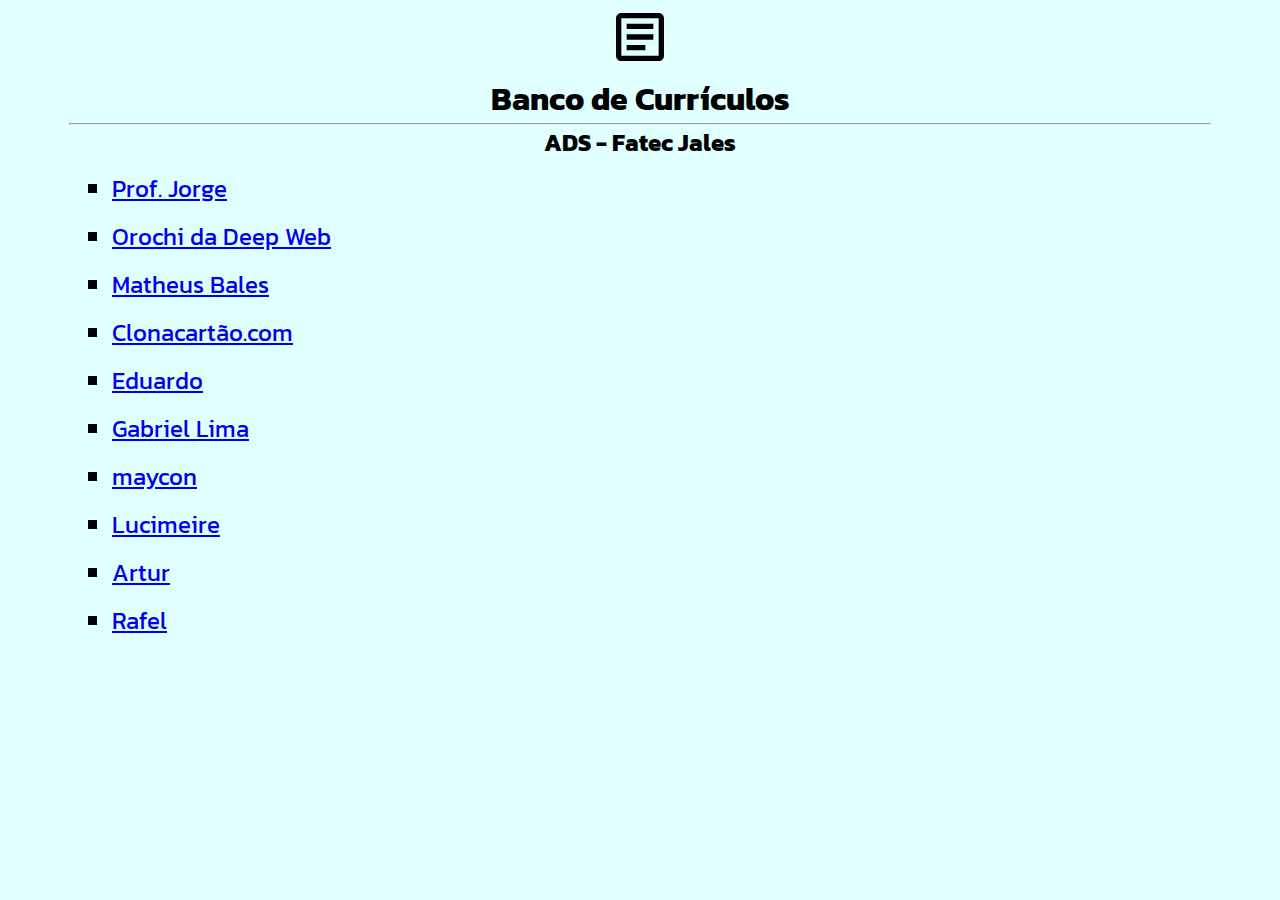
<file: index.html>
<!DOCTYPE html>
<html lang="pt-br">
  <head>
    <meta charset="UTF-8" />
    <meta name="viewport" content="width=device-width, initial-scale=1.0" />
    <title>Banco de Currículos</title>
    <link rel="stylesheet" href="style.css" />
  </head>
  <body>
    <div id="container">
      <header>
        <img id="logo" src="icons/article_black_24dp.svg" alt="" />
        <h1>Banco de Currículos</h1>
        <hr />
        <h2>ADS - Fatec Jales</h2>
      </header>
      <main>
        <ul>
          <li><a href="jorge/index.html">Prof. Jorge</a></li>                 
          <li><a href="OrochidaDeepWeb/img.jpg">Orochi da Deep Web</a></li>                
          <li><a href="matheusBales/index.html">Matheus Bales</a></li>
          <li><a href="https://www.google.com/url?sa=i&url=https%3A%2F%2Fwww.goodhousekeeping.com%2Flife%2Fpets%2Fg4531%2Fcutest-dog-breeds%2F&psig=AOvVaw2ahHbYJNuNauPxH9wHrzU4&ust=1693999488861000&source=images&cd=vfe&opi=89978449&ved=0CBAQjRxqFwoTCJjv94euk4EDFQAAAAAdAAAAABAE">Clonacartão.com</a></li>
          <li><a href="eduardo/cv_antigo.pdf">Eduardo</a></li>
          <li><a href="gabriel_lima/cvgab.pdf">Gabriel Lima</a></li>
          <li><a href="maycon/cv.pdf">maycon</a></li>
          <li><a href="lucimeire/index.html">Lucimeire</a></li>
          <li><a href="artur/cv.pdf">Artur</a></li>
          <li><a href="rafael/index.html">Rafel</a></li>
          <!-- add link to your curriculum here! -->
        </ul>
      </main>
    </div>
  </body>
</html>
</file>
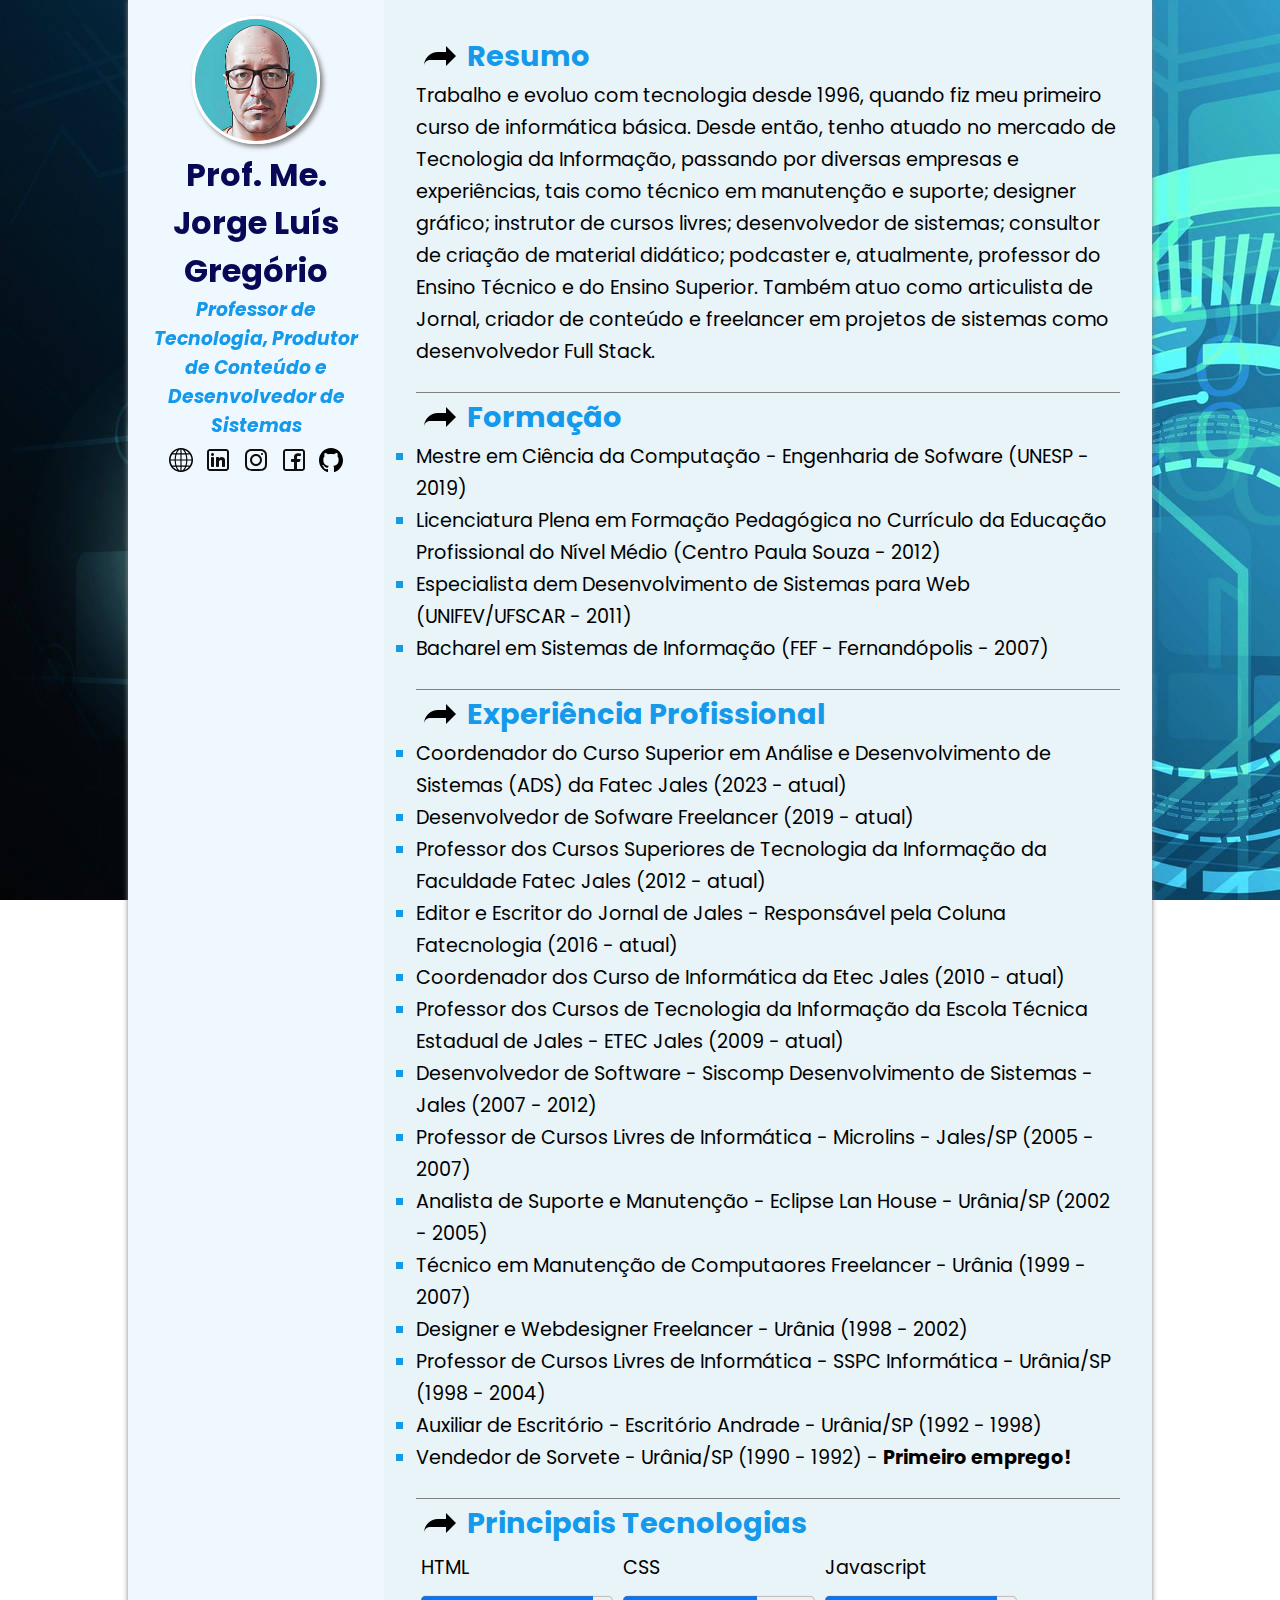
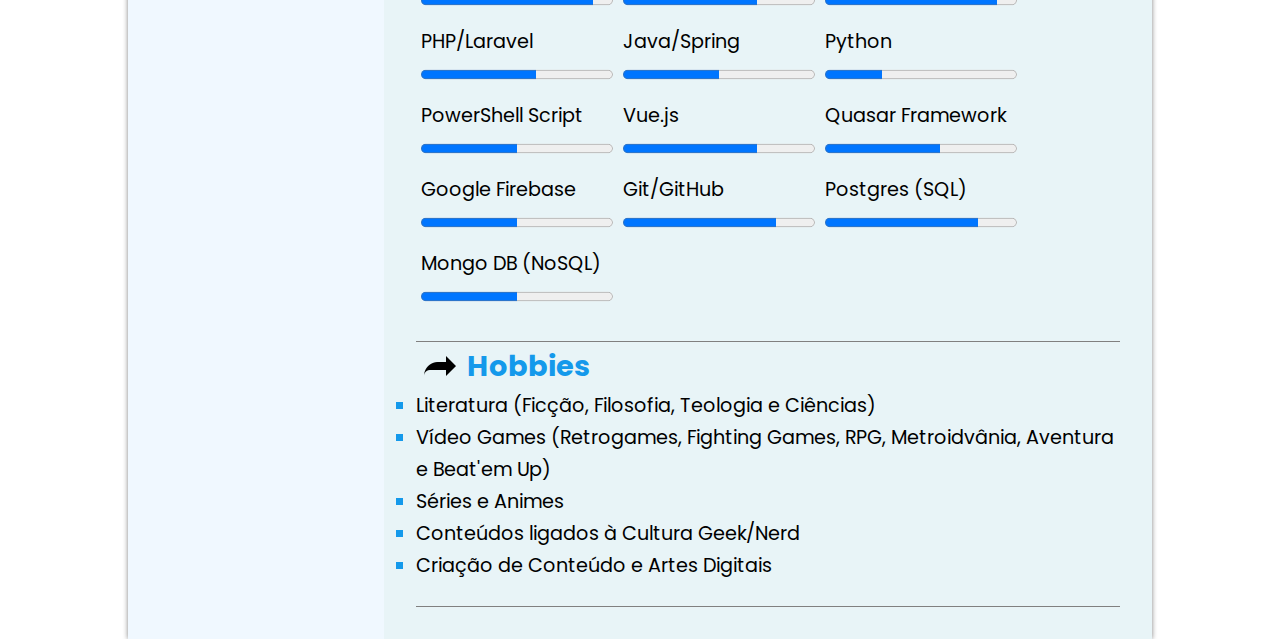
<file: jorge/index.html>
<!DOCTYPE html>
<html lang="pt-br">
  <head>
    <meta charset="UTF-8" />
    <meta name="viewport" content="width=device-width, initial-scale=1.0" />
    <title>Currículo Prof. Jorge</title>
    <link rel="stylesheet" href="style.css" />
  </head>
  <body>
    <div id="social">
      <p>Prof. Me. Jorge Luís Gregório</p>
      <a href="https://www.jlgregorio.com.br" target="_blank"
        ><img src="icons/site.svg"
      /></a>
      <a href="https://www.linkedin.com/in/jlgregorio"
        ><img src="icons/linkedin.svg"
      /></a>
      <a href="https://www.instagram.com/prof.jlgregorio" target="_blank"
        ><img src="icons/instagram.svg"
      /></a>
      <a href="https://www.facebook.com/prof.jlgregorio" target="_blank"
        ><img src="icons/facebook.svg"
      /></a>
      <a href="https://github.com/prof-jlgregorio" target="_blank"
        ><img src="icons/github.svg"
      /></a>
    </div>
    <div id="container">
      <header id="contact">
        <div id="basic-info">
          <img id="photo" src="img/prof_jorge.jpg" alt="" />
          <h1>Prof. Me. Jorge Luís Gregório</h1>
          <h3>
            Professor de Tecnologia, Produtor de Conteúdo e Desenvolvedor de
            Sistemas
          </h3>
          <div id="contact-social">
            <a href="https://www.jlgregorio.com.br" target="_blank"
              ><img src="icons/site.svg"
            /></a>
            <a href="https://www.linkedin.com/in/jlgregorio"
              ><img src="icons/linkedin.svg"
            /></a>
            <a href="https://www.instagram.com/prof.jlgregorio" target="_blank"
              ><img src="icons/instagram.svg"
            /></a>
            <a href="https://www.facebook.com/prof.jlgregorio" target="_blank"
              ><img src="icons/facebook.svg"
            /></a>
            <a href="https://github.com/prof-jlgregorio" target="_blank"
              ><img src="icons/github.svg"
            /></a>
          </div>
        </div>
      </header>
      <main id="info">
        <div id="resume">
          <h2  class="arrow">Resumo</h2>
          <p>Trabalho e evoluo com tecnologia desde 1996, quando fiz meu primeiro curso de informática básica. Desde então, tenho atuado no mercado de Tecnologia da Informação, passando por diversas empresas e experiências, tais como técnico em manutenção e suporte; designer gráfico; instrutor de cursos livres; desenvolvedor de sistemas; consultor de criação de material didático; podcaster e, atualmente, professor do Ensino Técnico e do Ensino Superior. Também atuo como articulista de Jornal, criador de conteúdo e freelancer em projetos de sistemas como desenvolvedor Full Stack.</p>
        </div>
        <div id="formation" >
          <h2 class="arrow">Formação</h2>
          <ul>
            <li>
              Mestre em Ciência da Computação - Engenharia de Sofware (UNESP -
              2019)
            </li>
            <li>
              Licenciatura Plena em Formação Pedagógica no Currículo da Educação
              Profissional do Nível Médio (Centro Paula Souza - 2012)
            </li>
            <li>
              Especialista dem Desenvolvimento de Sistemas para Web
              (UNIFEV/UFSCAR - 2011)
            </li>
            <li>
              Bacharel em Sistemas de Informação (FEF - Fernandópolis - 2007)
            </li>
          </ul>
        </div>
        <div id="experience">
          <h2  class="arrow">Experiência Profissional</h2>
          <ul>
            <li>
              Coordenador do Curso Superior em Análise e Desenvolvimento de
              Sistemas (ADS) da Fatec Jales (2023 - atual)
            </li>
            <li>Desenvolvedor de Sofware Freelancer (2019 - atual)</li>
            <li>
              Professor dos Cursos Superiores de Tecnologia da Informação da
              Faculdade Fatec Jales (2012 - atual)
            </li>
            <li>
              Editor e Escritor do Jornal de Jales - Responsável pela Coluna
              Fatecnologia (2016 - atual)
            </li>
            <li>
              Coordenador dos Curso de Informática da Etec Jales (2010 - atual)
            </li>
            <li>
              Professor dos Cursos de Tecnologia da Informação da Escola Técnica
              Estadual de Jales - ETEC Jales (2009 - atual)
            </li>
            <li>
              Desenvolvedor de Software - Siscomp Desenvolvimento de Sistemas -
              Jales (2007 - 2012)
            </li>
            <li>
              Professor de Cursos Livres de Informática - Microlins - Jales/SP
              (2005 - 2007)
            </li>
            <li>
              Analista de Suporte e Manutenção - Eclipse Lan House - Urânia/SP
              (2002 - 2005)
            </li>
            <li>
              Técnico em Manutenção de Computaores Freelancer - Urânia (1999 -
              2007)
            </li>
            <li>Designer e Webdesigner Freelancer - Urânia (1998 - 2002)</li>
            <li>
              Professor de Cursos Livres de Informática - SSPC Informática -
              Urânia/SP (1998 - 2004)
            </li>
            <li>
              Auxiliar de Escritório - Escritório Andrade - Urânia/SP (1992 -
              1998)
            </li>
            <li>
              Vendedor de Sorvete - Urânia/SP (1990 - 1992) -
              <strong>Primeiro emprego!</strong>
            </li>
          </ul>
        </div>
        <div id="technologies">
          <h2  class="arrow">Principais Tecnologias</h2>
          <div class="content">
            <div>
              <p>HTML</p>
              <progress max="10" value="9"></progress>
            </div>
            <div>
              <p>CSS</p>
              <progress max="10" value="7"></progress>
            </div>
            <div>
              <p>Javascript</p>
              <progress max="10" value="9"></progress>
            </div>
            <div>
              <p>PHP/Laravel</p>
              <progress max="10" value="6"></progress>
            </div>
            <div>
              <p>Java/Spring</p>
              <progress max="10" value="5"></progress>
            </div>
            <div>
              <p>Python</p>
              <progress max="10" value="3"></progress>
            </div>
            <div>
              <p>PowerShell Script</p>
              <progress max="10" value="5"></progress>
            </div>
            <div>
              <p>Vue.js</p>
              <progress max="10" value="7"></progress>
            </div>
            <div>
              <p>Quasar Framework</p>
              <progress max="10" value="6"></progress>
            </div>
            <div>
              <p>Google Firebase</p>
              <progress max="10" value="5"></progress>
            </div>
            <div>
              <p>Git/GitHub</p>
              <progress max="10" value="8"></progress>
            </div>
            <div>
              <p>Postgres (SQL)</p>
              <progress max="10" value="8"></progress>
            </div>
            <div>
              <p>Mongo DB (NoSQL)</p>
              <progress max="10" value="5"></progress>
            </div>
          </div>
        </div>
        <div id="hobbies">
          <h2  class="arrow">Hobbies</h2>
          <ul>
            <li>Literatura (Ficção, Filosofia, Teologia e Ciências)</li>
            <li>
              Vídeo Games (Retrogames, Fighting Games, RPG, Metroidvânia,
              Aventura e Beat'em Up)
            </li>
            <li>Séries e Animes</li>
            <li>Conteúdos ligados à Cultura Geek/Nerd</li>
            <li>Criação de Conteúdo e Artes Digitais</li>
          </ul>
        </div>
      </main>
    </div>
  </body>
</html>
</file>
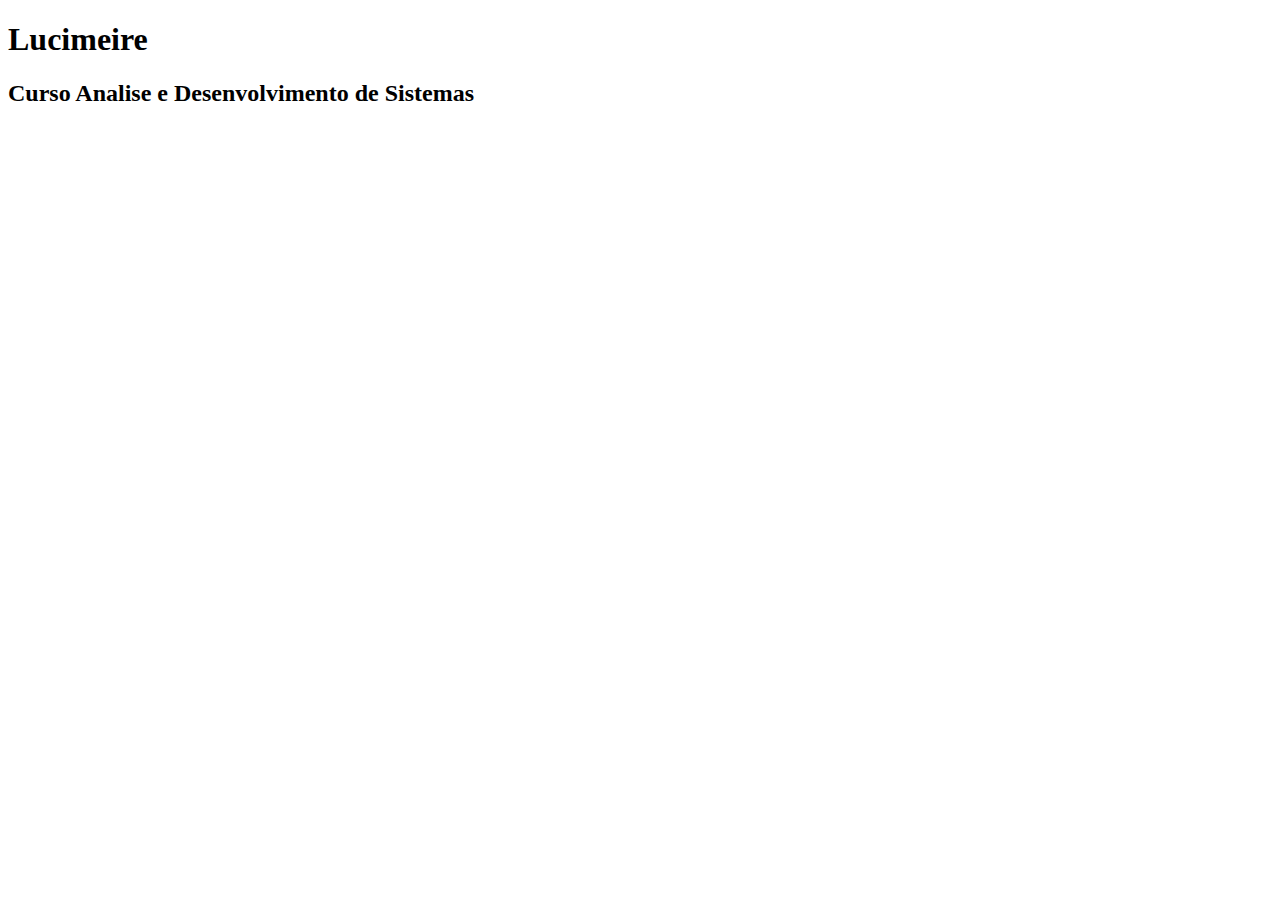
<file: lucimeire/index.html>
<!DOCTYPE html>
<html lang="en">
  <head>
    <meta charset="UTF-8" />
    <meta name="viewport" content="width=device-width, initial-scale=1.0" />
    <title>Document</title>
  </head>
  <body>
    <h1>Lucimeire</h1>
    <h2>Curso Analise e Desenvolvimento de Sistemas</h2>
  </body>
</html>
</file>
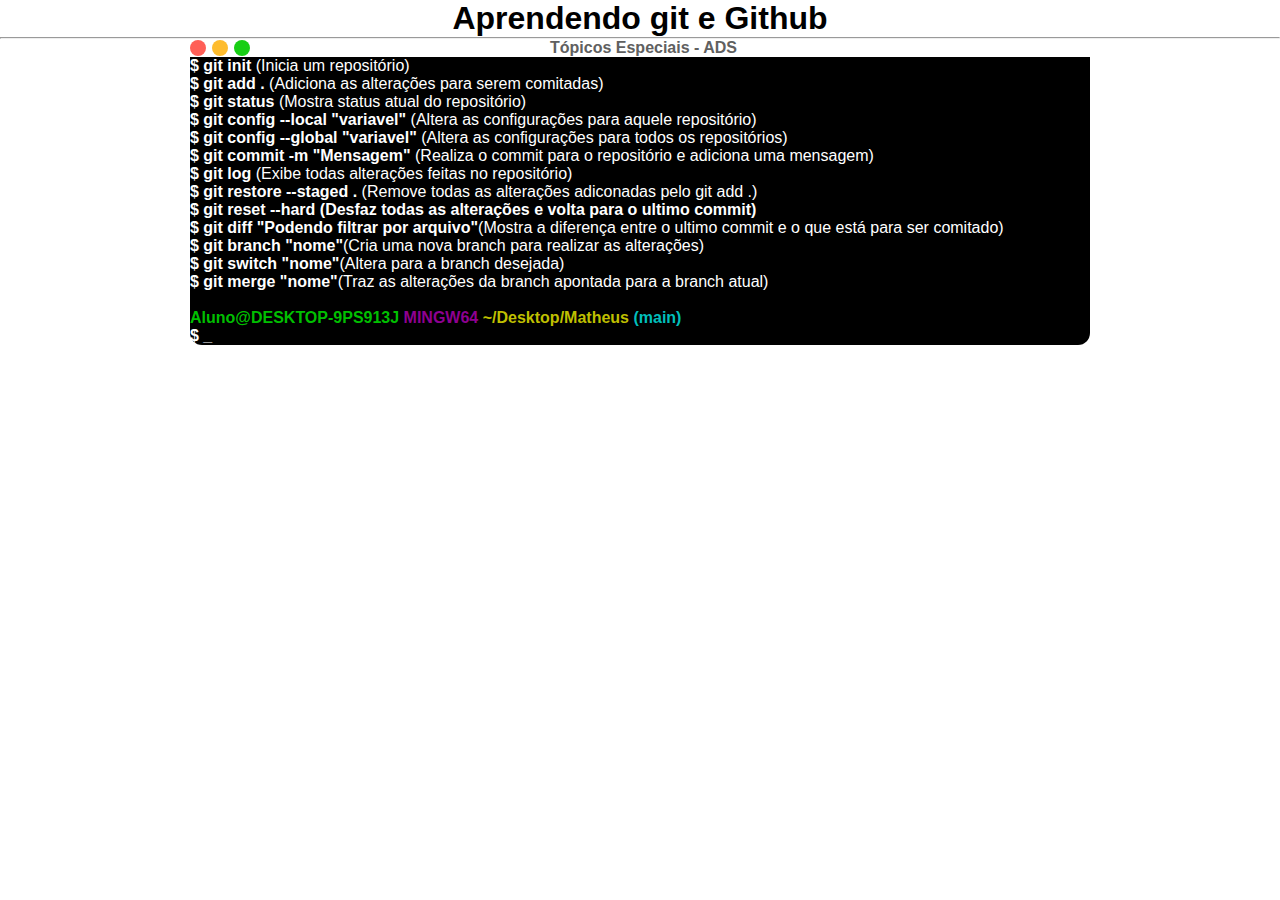
<file: matheusBales/index.html>
<!DOCTYPE html>
<html lang="html">
<head>
    <meta charset="UTF-8">
    <meta name="viewport" content="width=device-width, initial-scale=1.0">
    <title>Introdução ao Git</title>
    <link href="https://cdn.jsdelivr.net/npm/bootstrap@5.3.1/dist/css/bootstrap.min.css" rel="stylesheet" integrity="sha384-4bw+/aepP/YC94hEpVNVgiZdgIC5+VKNBQNGCHeKRQN+PtmoHDEXuppvnDJzQIu9" crossorigin="anonymous">
    <link rel="stylesheet" href="style.css">
</head>
<body>
    <h1>Aprendendo git e Github</h1>
    <hr>

    <div class="container">
        <div class="card">
            <div class="card-header">
                <div class="card-header-actions">
                    <div class="card-header-actions-1"></div>
                    <div class="card-header-actions-2"></div>
                    <div class="card-header-actions-3"></div>
                </div>
                <div class="card-header-title">
                    Tópicos Especiais - ADS
                </div>
                
            </div>
            <div class="card-body">
                <ul>
                      <li><span>$ git init</span> (Inicia um repositório)</li>
                      <li><span>$ git add .</span> (Adiciona as alterações para serem comitadas)</li>
                      <li><span>$ git status</span> (Mostra status atual do repositório)</li>
                      <li><span>$ git config --local "variavel"</span> (Altera as configurações para aquele repositório) </li>
                      <li><span>$ git config --global "variavel"</span> (Altera as configurações para todos os repositórios) </li>
                      <li><span>$ git commit -m "Mensagem"</span> (Realiza o commit para o repositório e adiciona uma mensagem)</li>
                      <li><span>$ git log</span> (Exibe todas alterações feitas no repositório)</li>
                      <li><span>$ git restore --staged .</span> (Remove todas as alterações adiconadas pelo git add .)</li>
                      <li><span>$ git reset --hard (Desfaz todas as alterações e volta para o ultimo commit)</span></li>
                      <li><span>$ git diff "Podendo filtrar por arquivo"</span>(Mostra a diferença entre o ultimo commit e o que está para ser comitado)</li>
                      <li><span>$ git branch "nome"</span>(Cria uma nova branch para realizar as alterações)</li>
                      <li><span>$ git switch "nome"</span>(Altera para a branch desejada)</li>                  
                      <li><span>$ git merge "nome"</span>(Traz as alterações da branch apontada para a branch atual)</li>    
                      <br>              
                      <li><span class="span-1">Aluno@DESKTOP-9PS913J </span><span class="span-2"> MINGW64 </span><span class="span-3"> ~/Desktop/Matheus </span><span class="span-4"> (main)</span> </li>
                      <li><span>$ _</span></li>                    
                </ul>
            </div>
        </div>
    </div>
</body>
</html>
</file>
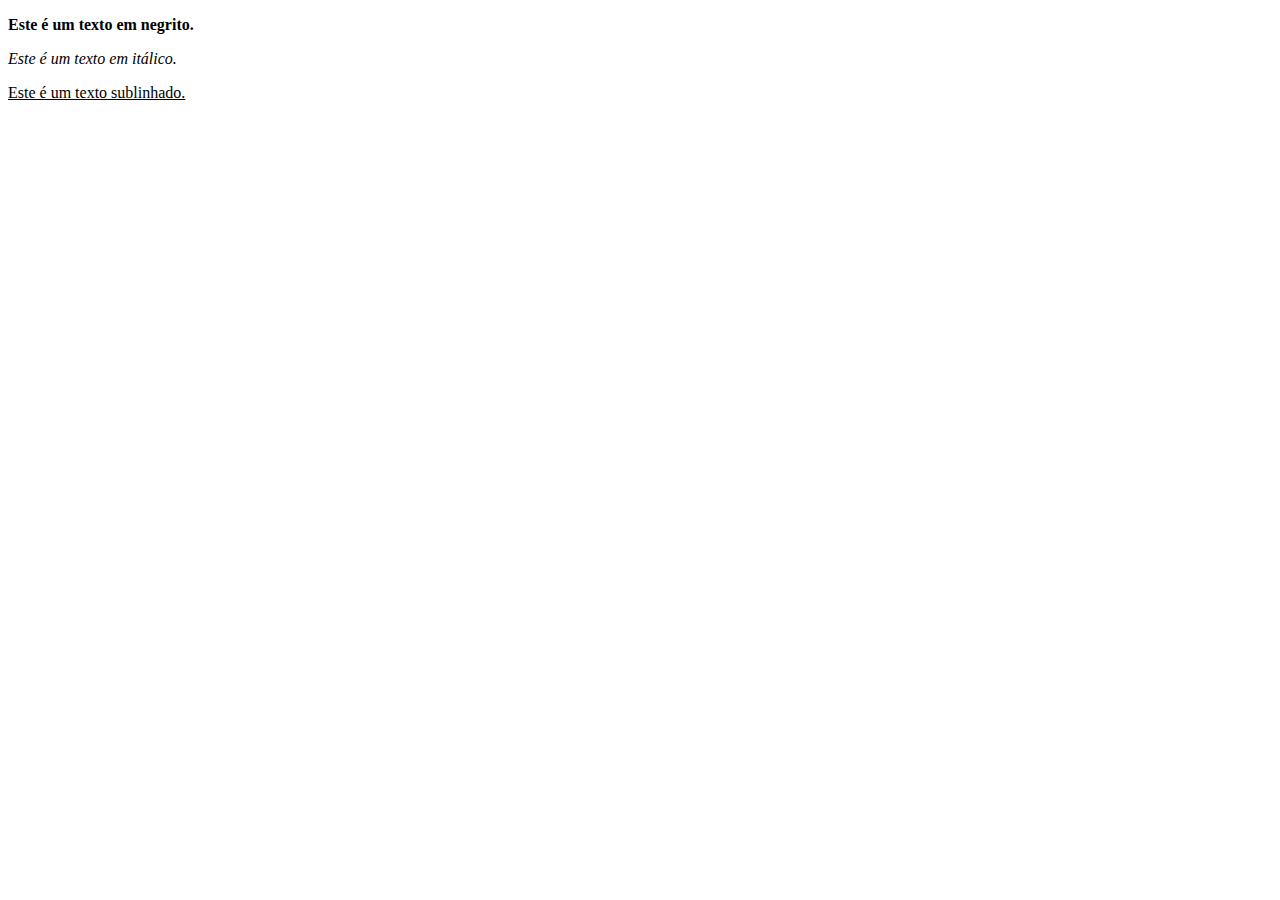
<file: paulo/index.html>
<!DOCTYPE html>
<html>
<head>
  <title>Texto em HTML</title>
</head>
<body>
  <p><strong>Este é um texto em negrito.</strong></p>
  <p><em>Este é um texto em itálico.</em></p>
  <p><u>Este é um texto sublinhado.</u></p>
</body>
</html>
</file>
<file: matheusBales/style.css>
* {
    margin: 0;
    padding: 0;
    box-sizing: border-box;
    font-family: Arial, Helvetica, sans-serif;
}

h1,h2,h3,h4,h5,h6 {
    text-align: center;
}

.container{
    display: flex;
    justify-content: center;
}

.card{
    width: 900px;
    border-radius: 12px;
}

.card-body{
    background-color: black;
    border-radius: 0 0 12px 12px;
   
}

li{
    color: white;
    list-style-type: none   
}

span {
    color: white;
    font-weight: bold;
}

.card-header{
    display: flex;

    align-items: center;
}

.card-header-title{
    padding-left: 300px;
    color: #606060;
    font-weight: bold;
}

.card-header-actions{
    display: flex;
    gap: 6px;
    justify-content: flex-start;

}

.card-header-actions-1{
    width: 16px;
    height: 16px;
    background-color: #ff5f57;
    border-radius: 50%;
    cursor: pointer;
}
.card-header-actions-2{
    width: 16px;
    height: 16px;
    background-color: #febc2e;
    border-radius: 50%;
    cursor: pointer;
}
.card-header-actions-3{
    width: 16px;
    height: 16px;
    background-color: #18ce14;
    border-radius: 50%;
    cursor: pointer;
}

.span-1 {
    color: #00bf00
}

.span-2 {
    color: #8e0090
}

.span-3{
    color: #bfbf00
}

.span-4{
    color: #00bfbc
}
</file>
<file: style.css>
/* import font */
@import url('https://fonts.googleapis.com/css2?family=Kanit:wght@300&display=swap');

/* css reset */
* {
    padding: 0;
    margin: 0;
    font-family: 'Kanit', sans-serif;
}

body{
    background-color: beige;
}


div#container > header{
    text-align: center;
    padding: 5px;
}

div#container ul {
    margin-left: 3rem;
    list-style-type: square;
}

div#container ul li {
    line-height: 2rem;
}

img#logo{
    width: 64px;
}

@media screen and (min-width: 736px) {
    div#container {
        width: 90%;
        margin: 0 auto;
    }

    body{
        background-color: lightcyan;
    }

    div#container ul li {
        font-size: 1.5rem;
        line-height: 3rem;
    }

}
</file>
<file: jorge/style.css>
/* importar fonte Poppins do Google Fonts */
@import url('https://fonts.googleapis.com/css2?family=Poppins&display=swap');

/* CSS reset - definindo valores iniciais */
* {
    margin: 0;
    padding: 0;
    font-family: 'Poppins', sans-serif;
    box-sizing: border-box;
}


#contact {
    text-align: center;
    background-color: aliceblue;
    padding: 1rem;
    box-shadow: 0 3px 7px gray;
}

#contact h1 {
    font-weight: bolder;
    color: rgb(8, 8, 86);
}

#contact h3 {
    font-style: italic;
    color: rgb(20, 153, 235);
}

#photo {
    width: 128px;
    border-radius: 70%;
    border: medium white solid;
    box-shadow: 3px 3px 5px gray;
}

#social,
#contact-social {
    padding: 0.2rem;
    text-align: center;
    display: block;
}

#social {
    background-color: aqua;
    box-shadow: 0 3px 5px gray;
    position: sticky;
    top: 0;
}

#contact-social {
    display: none;
}

#social img,
#contact-social img {
    width: 24px;
    margin: 0.3rem;
}


#info {
    padding: 2rem;
}

#info ul {
    list-style-type: square;
}

#info  {
    line-height: 2rem;
}

#info li::marker {
    color: rgb(20, 153, 235);
}

#resume,
#formation,
#experience,
#hobbies,
#technologies {
    border-bottom: solid gray thin;
    padding-bottom: 1.5rem;
}

/* coloca um conteúdo antes do elemento, nesse caso um ícone em formato png */
.arrow::before {
    content: url("icons/arrow.png");
    float: left;
    /* flutua o ícone à esquerda do conteúdo */
    margin-right: 0.7rem;
}



#info h2 {
    font-weight: bolder;
    color: rgb(20, 153, 235);
    margin: 0.5rem;
}

@media screen and (min-width: 540px) {

    .content {
        display: flex;
        flex-wrap: wrap;
        justify-content: space-between;
    }

    .content > div {
        margin: 5px;
    }

}

@media screen and (min-width: 1021px) {
    
    body{
        background: url("img/background.jpg");
        background-attachment: fixed;
    }

    #info{
        font-size: 1.2rem;
    }
    
    #container {
        width: 80%;
        display: grid;
        grid-template-columns: 3fr 9fr;
        margin: 0 auto;
        background-color: rgb(232, 244, 247);
        box-shadow: 0 0 5px gray;
    }

    #contact {
        box-shadow: none;
    }

    #basic-info {
        position: sticky;
        top: 1rem;
    }

    #social {
        display: none;
    }

    #contact-social {
        display: block;
    }

    .content {
        justify-content: start;
    }


}

@media print {

    .content {
        display: flex;
        flex-wrap: wrap;
        justify-content: space-between;
    }

    .content > div {
        margin: 5px;
    }

    #contact-social,
    #social {
        display: none;
    }

    #contact {
        box-shadow: none;
        border-bottom: gray dashed thin;
    }
}
</file>
